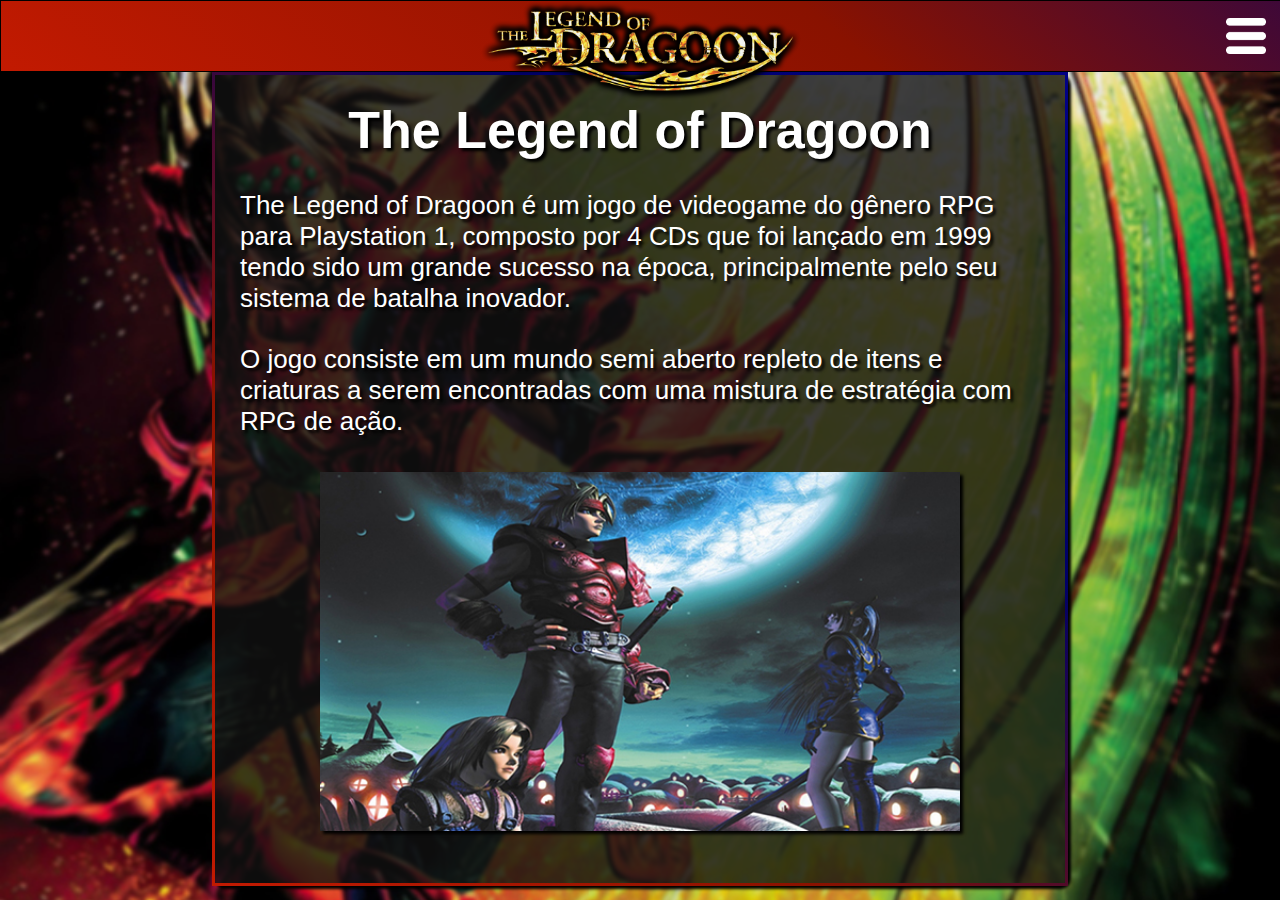
<file: index.html>
<!DOCTYPE html>
<html lang="pt-BR">
<head>
    <meta charset="UTF-8">
    <meta http-equiv="X-UA-Compatible" content="IE=edge">
    <meta name="viewport" content="width=device-width, initial-scale=1.0">
    <link rel="stylesheet" href="style/style.css">
    <link rel="stylesheet" href="style/background-home.css">
    <title>Menu</title>
</head>
<body>
    <header class="cabecalho">
        <input type="checkbox" id="check">
        <label for="check">
            <img class="icone-menu" src="img/menu-mobile-1.png" alt="Icone do menu">
        </label>
        <!--
            O for="check" está ligando a label ao id="check" através dos nomes. Com isso a imagem dentro da label vai acionar o checkbox da página.
         -->
        <nav class="navegacao">
            <ul class="menu">
                <li class="btn-menu"><a href="index.html">Home</a></li>
                <li class="btn-menu"><a href="historia.html">Historia</a></li>
                <li class="btn-menu"><a href="imagens.html">Imagens</a></li>
                <li class="btn-menu"><a href="sobre.html">Sobre o game</a></li>
                <li class="btn-menu"><a href="detonado.html">Detonado</a></li>
            </ul>
        </nav>

        <div class="container-logo">
            <img src="img/logo.png" alt="Logo do site">
        </div>
    </header>

    <main class="conteudo-principal">
        <h1>The Legend of Dragoon</h1>
        <p>The Legend of Dragoon é um jogo de videogame do gênero RPG para Playstation 1, composto por 4 CDs que foi lançado em 1999 tendo sido um grande sucesso na época, principalmente pelo seu sistema de batalha inovador.</p>
        <p>O jogo consiste em um mundo semi aberto repleto de itens e criaturas a serem encontradas com uma mistura de estratégia com RPG de ação.</p>

        <div class="container-img-main">
            <img src="img/img-conteudo-home.jpg" alt="">
        </div>
</body>
</html>
</file>
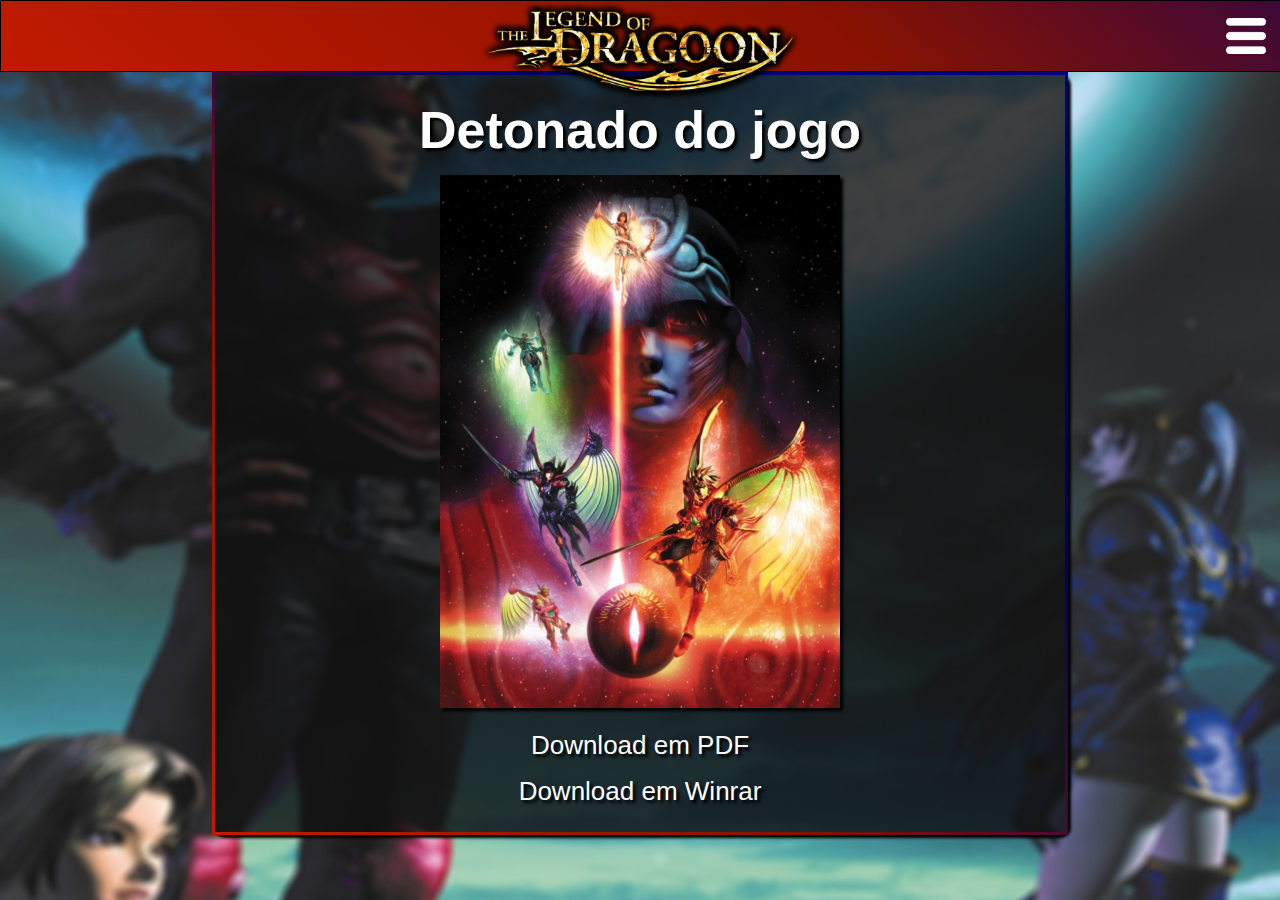
<file: detonado.html>
<!DOCTYPE html>
<html lang="pt-BR">
<head>
    <meta charset="UTF-8">
    <meta http-equiv="X-UA-Compatible" content="IE=edge">
    <meta name="viewport" content="width=device-width, initial-scale=1.0">
    <link rel="stylesheet" href="style/style.css">
    <link rel="stylesheet" href="style/background-detonado.css">
    <title>Menu</title>
</head>
<body>
    <header class="cabecalho">
        <input type="checkbox" id="check">
        <label for="check">
            <img class="icone-menu" src="img/menu-mobile-1.png" alt="Icone do menu">
        </label>
        <!--
            O for="check" está ligando a label ao id="check" através dos nomes. Com isso a imagem dentro da label vai acionar o checkbox da página.
         -->
        <nav class="navegacao">
            <ul class="menu">
                <li class="btn-menu"><a href="index.html">Home</a></li>
                <li class="btn-menu"><a href="historia.html">Historia</a></li>
                <li class="btn-menu"><a href="imagens.html">Imagens</a></li>
                <li class="btn-menu"><a href="sobre.html">Sobre o game</a></li>
                <li class="btn-menu"><a href="detonado.html">Detonado</a></li>
            </ul>
        </nav>

        <div class="container-logo">
            <img src="img/logo.png" alt="Logo do site">
        </div>
    </header>

    <main class="conteudo-principal">
        <h1>Detonado do jogo</h1>
        
        <div class="container-img-main-detonado">
            <img src="img/Detonado/detonado-img.jpg" alt="Personagens do jogo">
        </div>
        
        <a href="download/The Legend Of Dragoon.pdf" download="The Legend Of Dragoon.pdf" target="_blank">Download em PDF</a>

        <a href="download/The Legend Of Dragoon.rar" download="The Legend Of Dragoon.rar" type="	application/zip" target="_blank">Download em Winrar</a>
    </main>
</body>
</html>
</file>
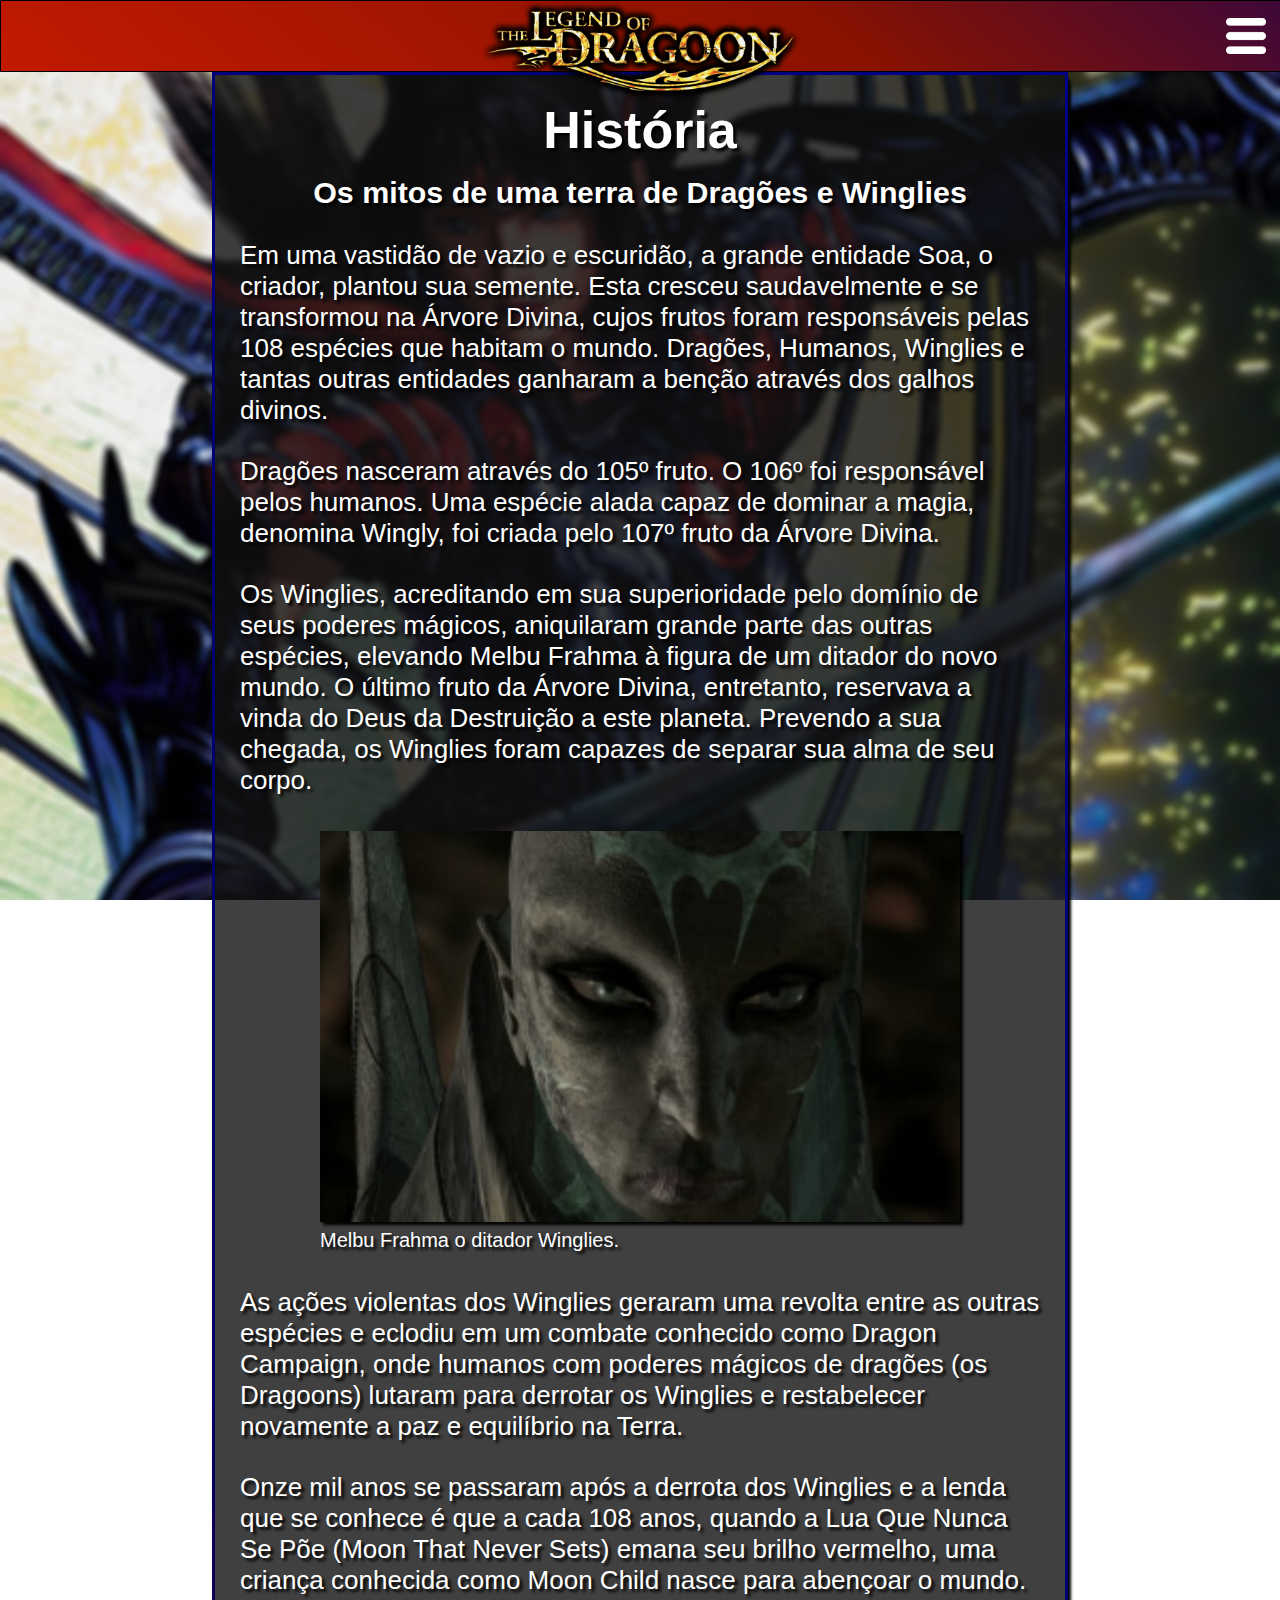
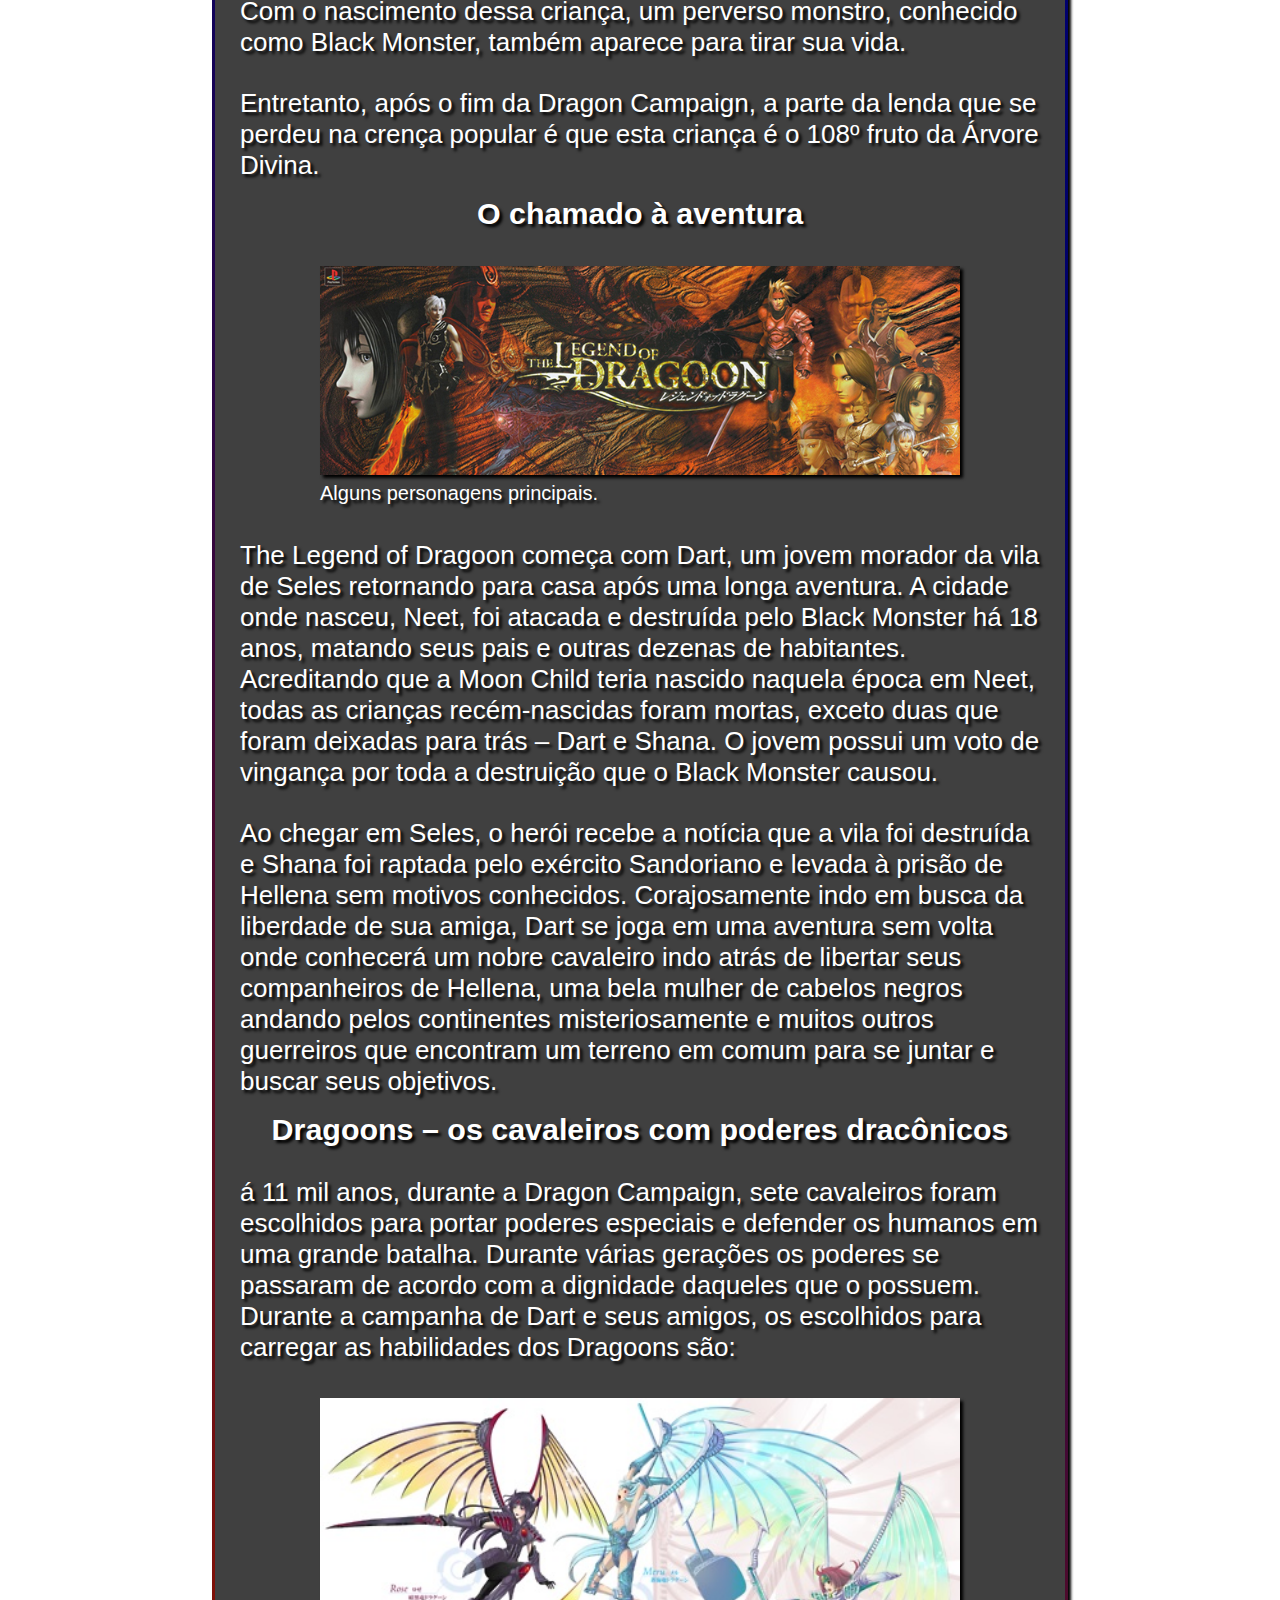
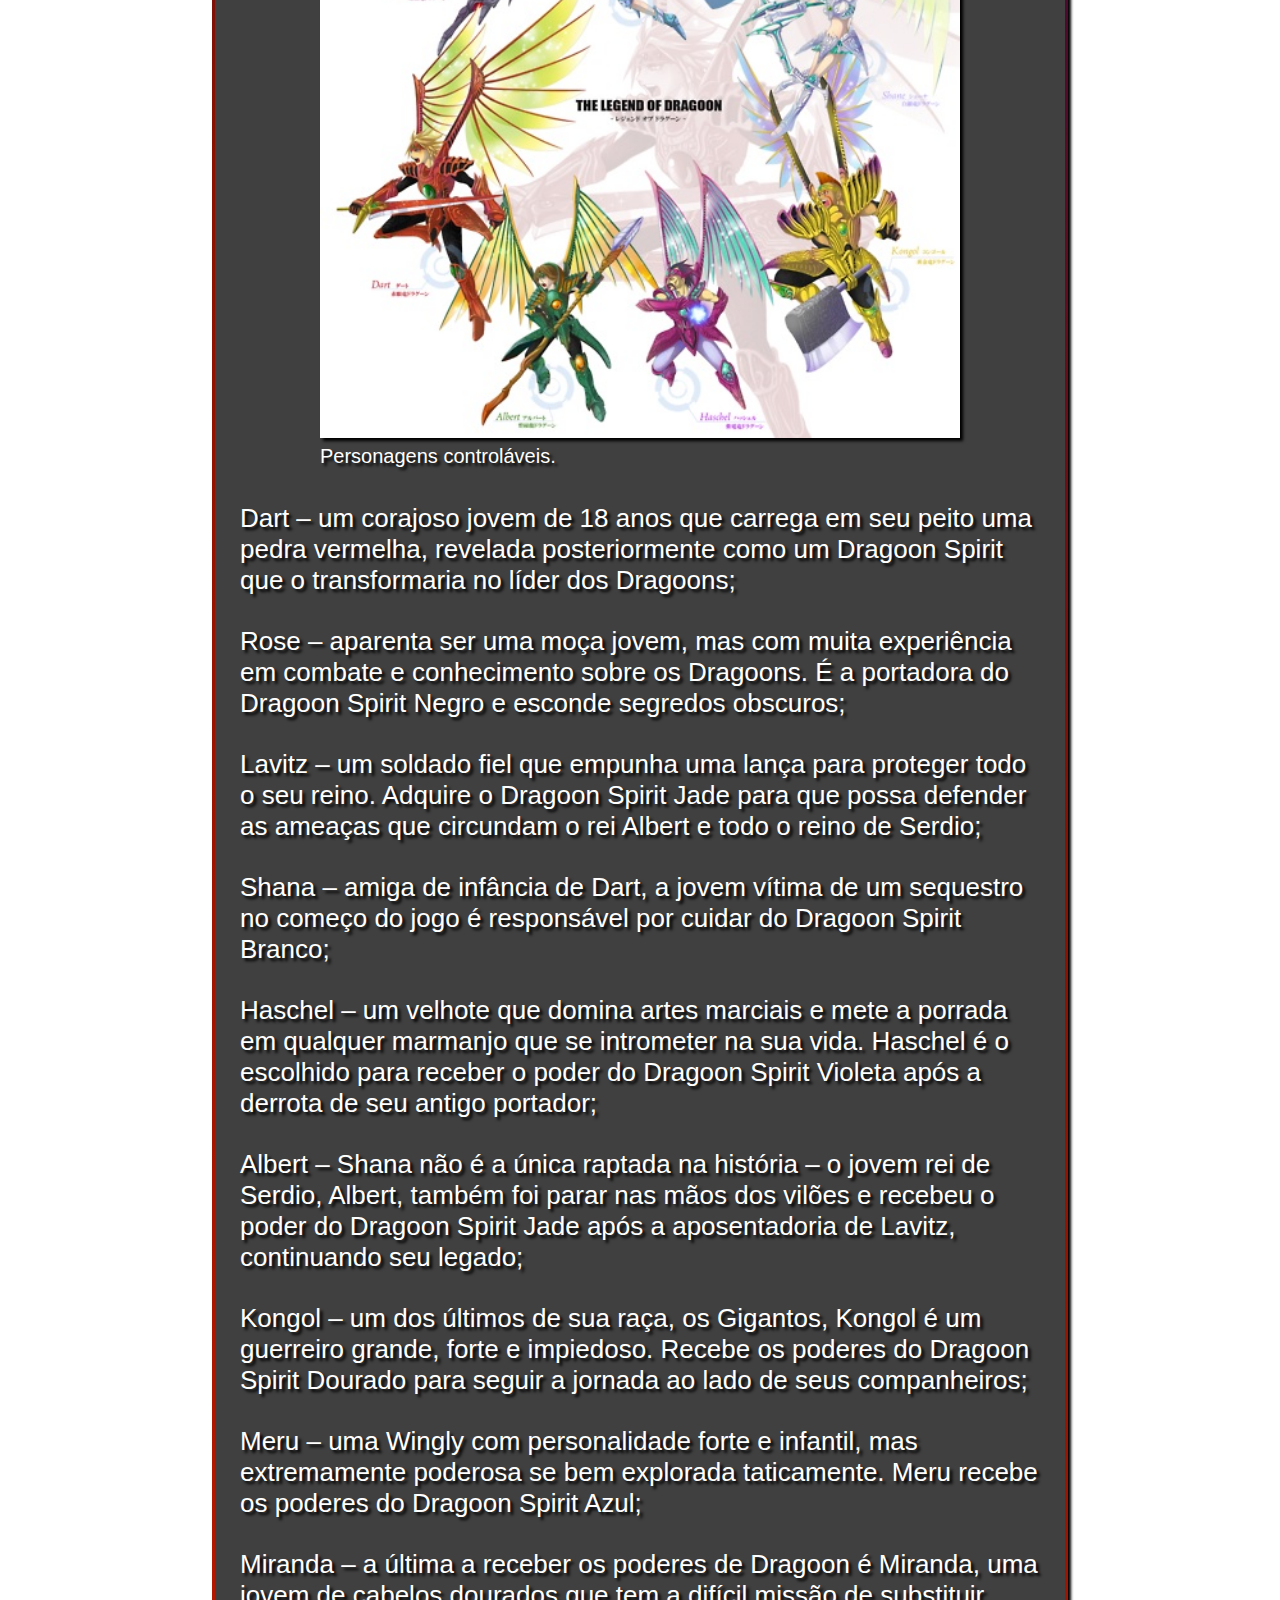
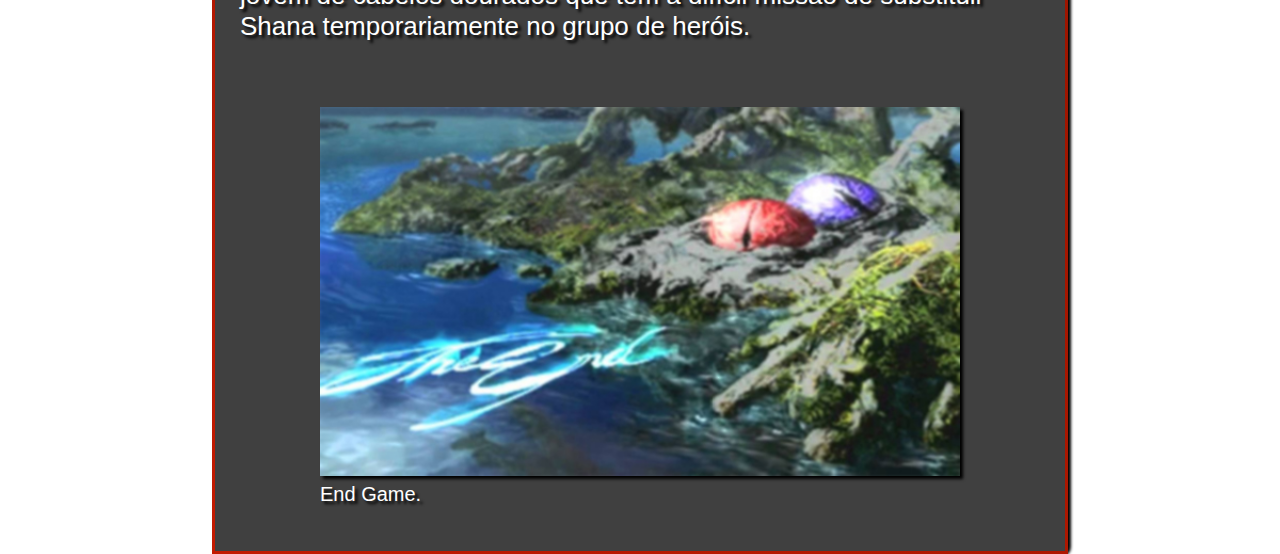
<file: historia.html>
<!DOCTYPE html>
<html lang="pt-BR">
<head>
    <meta charset="UTF-8">
    <meta http-equiv="X-UA-Compatible" content="IE=edge">
    <meta name="viewport" content="width=device-width, initial-scale=1.0">
    <link rel="stylesheet" href="style/style.css">
    <link rel="stylesheet" href="style/background-historia.css">
    <title>Menu</title>
</head>
<body>
    <header class="cabecalho">
        <input type="checkbox" id="check">
        <label for="check">
            <img class="icone-menu" src="img/menu-mobile-1.png" alt="Icone do menu">
        </label>
        <!--
            O for="check" está ligando a label ao id="check" através dos nomes. Com isso a imagem dentro da label vai acionar o checkbox da página.
         -->
        <nav class="navegacao">
            <ul class="menu">
                <li class="btn-menu"><a href="index.html">Home</a></li>
                <li class="btn-menu"><a href="historia.html">Historia</a></li>
                <li class="btn-menu"><a href="imagens.html">Imagens</a></li>
                <li class="btn-menu"><a href="sobre.html">Sobre o game</a></li>
                <li class="btn-menu"><a href="detonado.html">Detonado</a></li>
            </ul>
        </nav>

        <div class="container-logo">
            <img src="img/logo.png" alt="Logo do site">
        </div>
    </header>

    <main class="conteudo-principal">
        <h1>História</h1>
        <h3>Os mitos de uma terra de Dragões e Winglies</h3>
        <p>Em uma vastidão de vazio e escuridão, a grande entidade Soa, o criador, plantou sua semente. Esta cresceu saudavelmente e se transformou na Árvore Divina, cujos frutos foram responsáveis pelas 108 espécies que habitam o mundo. Dragões, Humanos, Winglies e tantas outras entidades ganharam a benção através dos galhos divinos.</p>
        <p>Dragões nasceram através do 105º fruto. O 106º foi responsável pelos humanos. Uma espécie alada capaz de dominar a magia, denomina Wingly, foi criada pelo 107º fruto da Árvore Divina.</p>
        <p>Os Winglies, acreditando em sua superioridade pelo domínio de seus poderes mágicos, aniquilaram grande parte das outras espécies, elevando Melbu Frahma à figura de um ditador do novo mundo. O último fruto da Árvore Divina, entretanto,  reservava a vinda do Deus da Destruição a este planeta. Prevendo a sua chegada, os Winglies foram capazes de separar sua alma de seu corpo.</p>

        <div class="container-img-main">
            <img src="img/Historia/img-1.jpg" alt="Imagem do Melbu Frahma">
            <figcaption>Melbu Frahma o ditador Winglies.</figcaption>
        </div>

        <p>As ações violentas dos Winglies geraram uma revolta entre as outras espécies e eclodiu em um combate conhecido como Dragon Campaign, onde humanos com poderes mágicos de dragões (os Dragoons) lutaram para derrotar os Winglies e restabelecer novamente a  paz e equilíbrio na Terra.</p>
        <p>Onze mil anos se passaram após a derrota dos Winglies e a lenda que se conhece é que a cada 108 anos, quando a Lua Que Nunca Se Põe (Moon That Never Sets) emana seu brilho vermelho, uma criança conhecida como Moon Child nasce para abençoar o mundo. Com o nascimento dessa criança, um perverso monstro, conhecido como Black Monster, também aparece para tirar sua vida.</p>
        <p>Entretanto, após o fim da Dragon Campaign, a parte da lenda que se perdeu na crença popular é que esta criança é o 108º fruto da Árvore Divina.</p>
        <h3>O chamado à aventura</h3>

        <div class="container-img-main">
            <img src="img/Historia/img-2.jpg" alt="Lloys, Dart e compania">
            <figcaption>Alguns personagens principais.</figcaption>
        </div>

        <p>The Legend of Dragoon começa com Dart, um jovem morador da vila de Seles retornando para casa após uma longa aventura. A cidade onde nasceu, Neet, foi atacada e destruída pelo Black Monster há 18 anos, matando seus pais e outras dezenas de habitantes. Acreditando que a Moon Child teria nascido naquela época em Neet, todas as crianças recém-nascidas foram mortas, exceto duas que foram deixadas para trás – Dart e Shana. O jovem possui um voto de vingança por toda a destruição que o Black Monster causou.</p>
        <p>Ao chegar em Seles, o herói recebe a notícia que a vila foi destruída e Shana foi raptada pelo exército Sandoriano e levada à prisão de Hellena sem motivos conhecidos. Corajosamente indo em busca da liberdade de sua amiga, Dart se joga em uma aventura sem volta onde conhecerá um nobre cavaleiro indo atrás de libertar seus companheiros de Hellena, uma bela mulher de cabelos negros andando pelos continentes misteriosamente e muitos outros guerreiros que encontram um terreno em comum para se juntar e buscar seus objetivos.</p>
        <h3>Dragoons – os cavaleiros com poderes dracônicos</h3>
        <p>á 11 mil anos, durante a Dragon Campaign, sete cavaleiros foram escolhidos para portar poderes especiais e defender os humanos em uma grande batalha. Durante várias gerações os poderes se passaram de acordo com a dignidade daqueles que o possuem. Durante a campanha de Dart e seus amigos, os escolhidos para carregar as habilidades dos Dragoons são:</p>

        <div class="container-img-main">
            <img src="img/Historia/characters.jpg" alt="Imagem dos personagens">
            <figcaption>Personagens controláveis.</figcaption>
        </div>

        <p>Dart – um corajoso jovem de 18 anos que carrega em seu peito uma pedra vermelha, revelada posteriormente como um Dragoon Spirit que o transformaria no líder dos Dragoons;</p>
        <p>Rose – aparenta ser uma moça jovem, mas com muita experiência em combate e conhecimento sobre os Dragoons. É a portadora do Dragoon Spirit Negro e esconde segredos obscuros;</p>
        <p>Lavitz – um soldado fiel que empunha uma lança para proteger todo o seu reino. Adquire o Dragoon Spirit Jade para que possa defender as ameaças que circundam o rei Albert e todo o reino de Serdio;</p>
        <p>Shana – amiga de infância de Dart, a jovem vítima de um sequestro no começo do jogo é responsável por cuidar do Dragoon Spirit Branco;</p>
        <p>Haschel – um velhote que domina artes marciais e mete a porrada em qualquer marmanjo que se intrometer na sua vida. Haschel é o escolhido para receber o poder do Dragoon Spirit Violeta após a derrota de seu antigo portador;</p>
        <p>Albert – Shana não é a única raptada na história – o jovem rei de Serdio, Albert, também foi parar nas mãos dos vilões e recebeu o poder do Dragoon Spirit Jade após a aposentadoria de Lavitz, continuando seu legado;</p>
        <p>Kongol – um dos últimos de sua raça, os Gigantos, Kongol é um guerreiro grande, forte e impiedoso. Recebe os poderes do Dragoon Spirit Dourado para seguir a jornada ao lado de seus companheiros;</p>
        <p>Meru – uma Wingly com personalidade forte e infantil, mas extremamente poderosa se bem explorada taticamente. Meru recebe os poderes do Dragoon Spirit Azul;</p>
        <p>Miranda – a última a receber os poderes de Dragoon é Miranda, uma jovem de cabelos dourados que tem a difícil missão de substituir Shana temporariamente no grupo de heróis.</p>
        <p></p>

            <div class="container-img-main">
                <img class="img-3" src="img/Historia/img-3.jpg" alt="Ultima imagem d jogo">
                <figcaption>End Game.</figcaption>
            </div>

    </main>
</body>
</html>
</file>
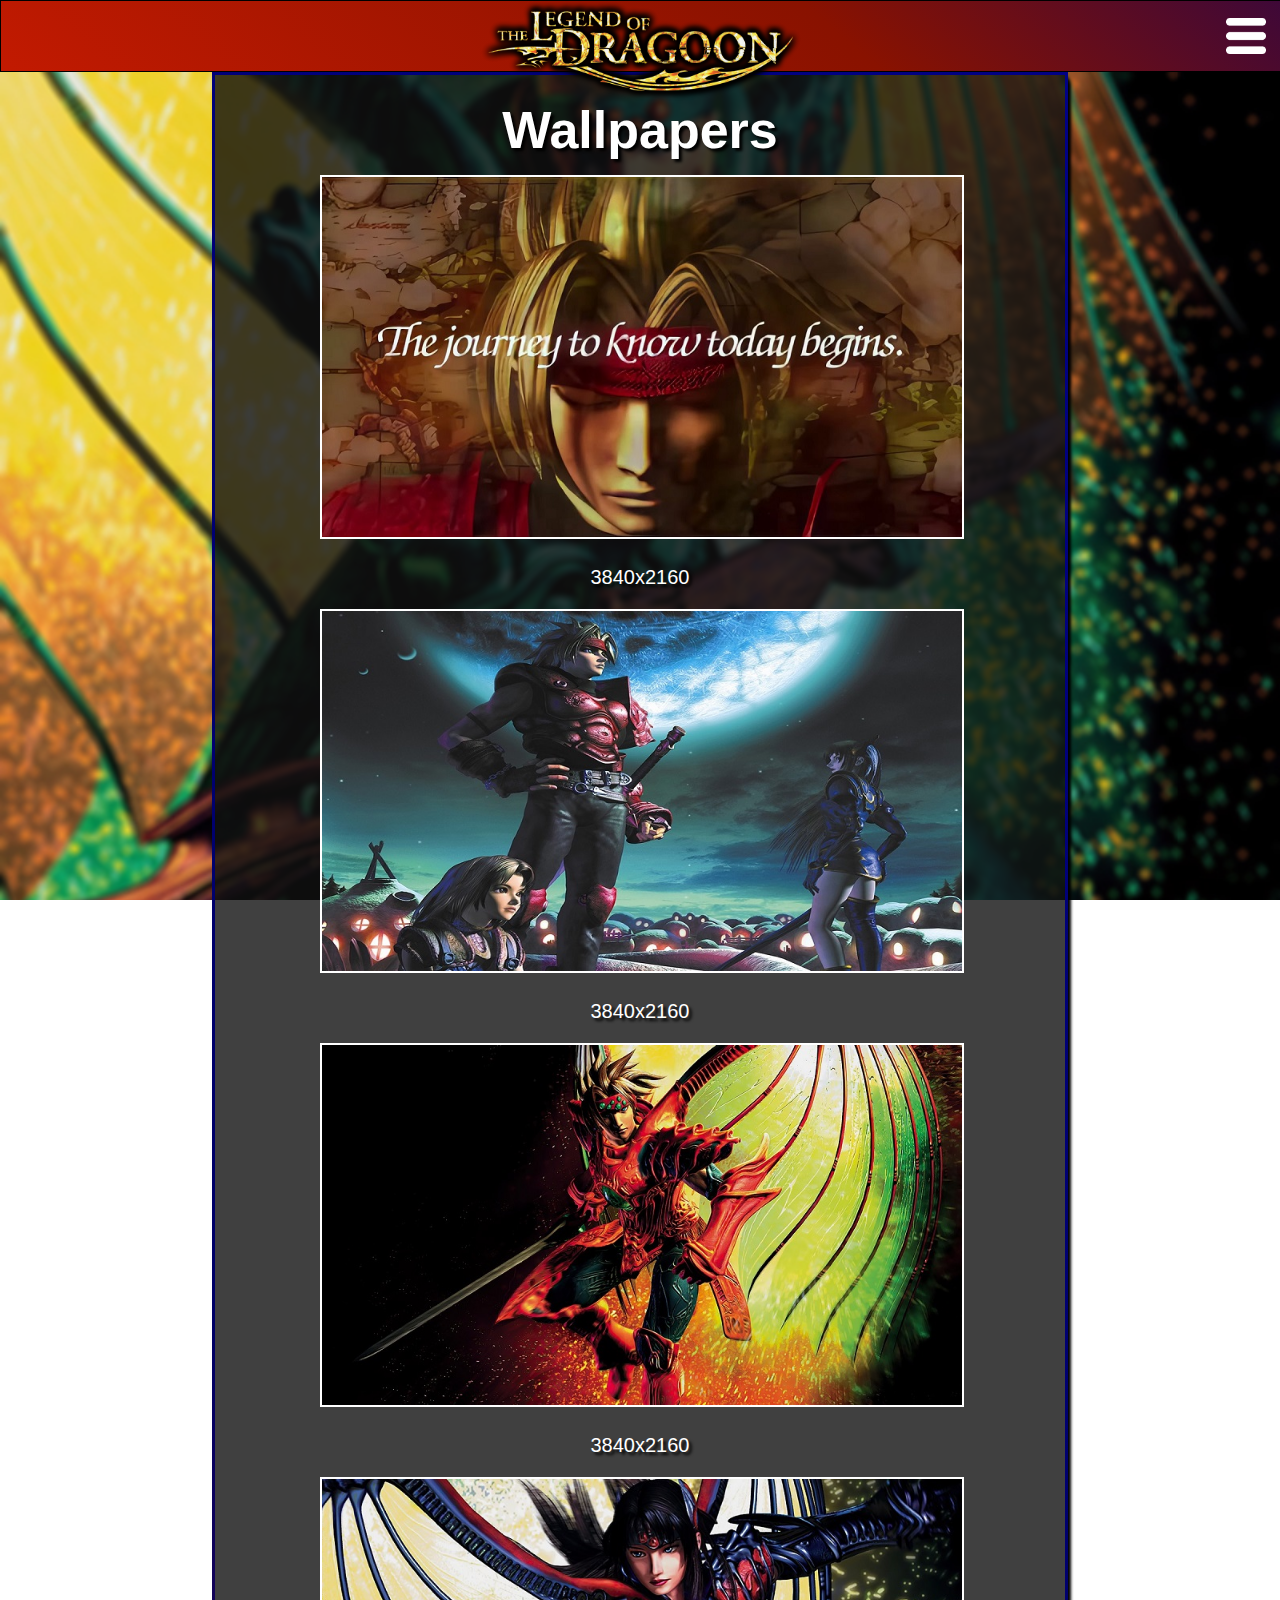
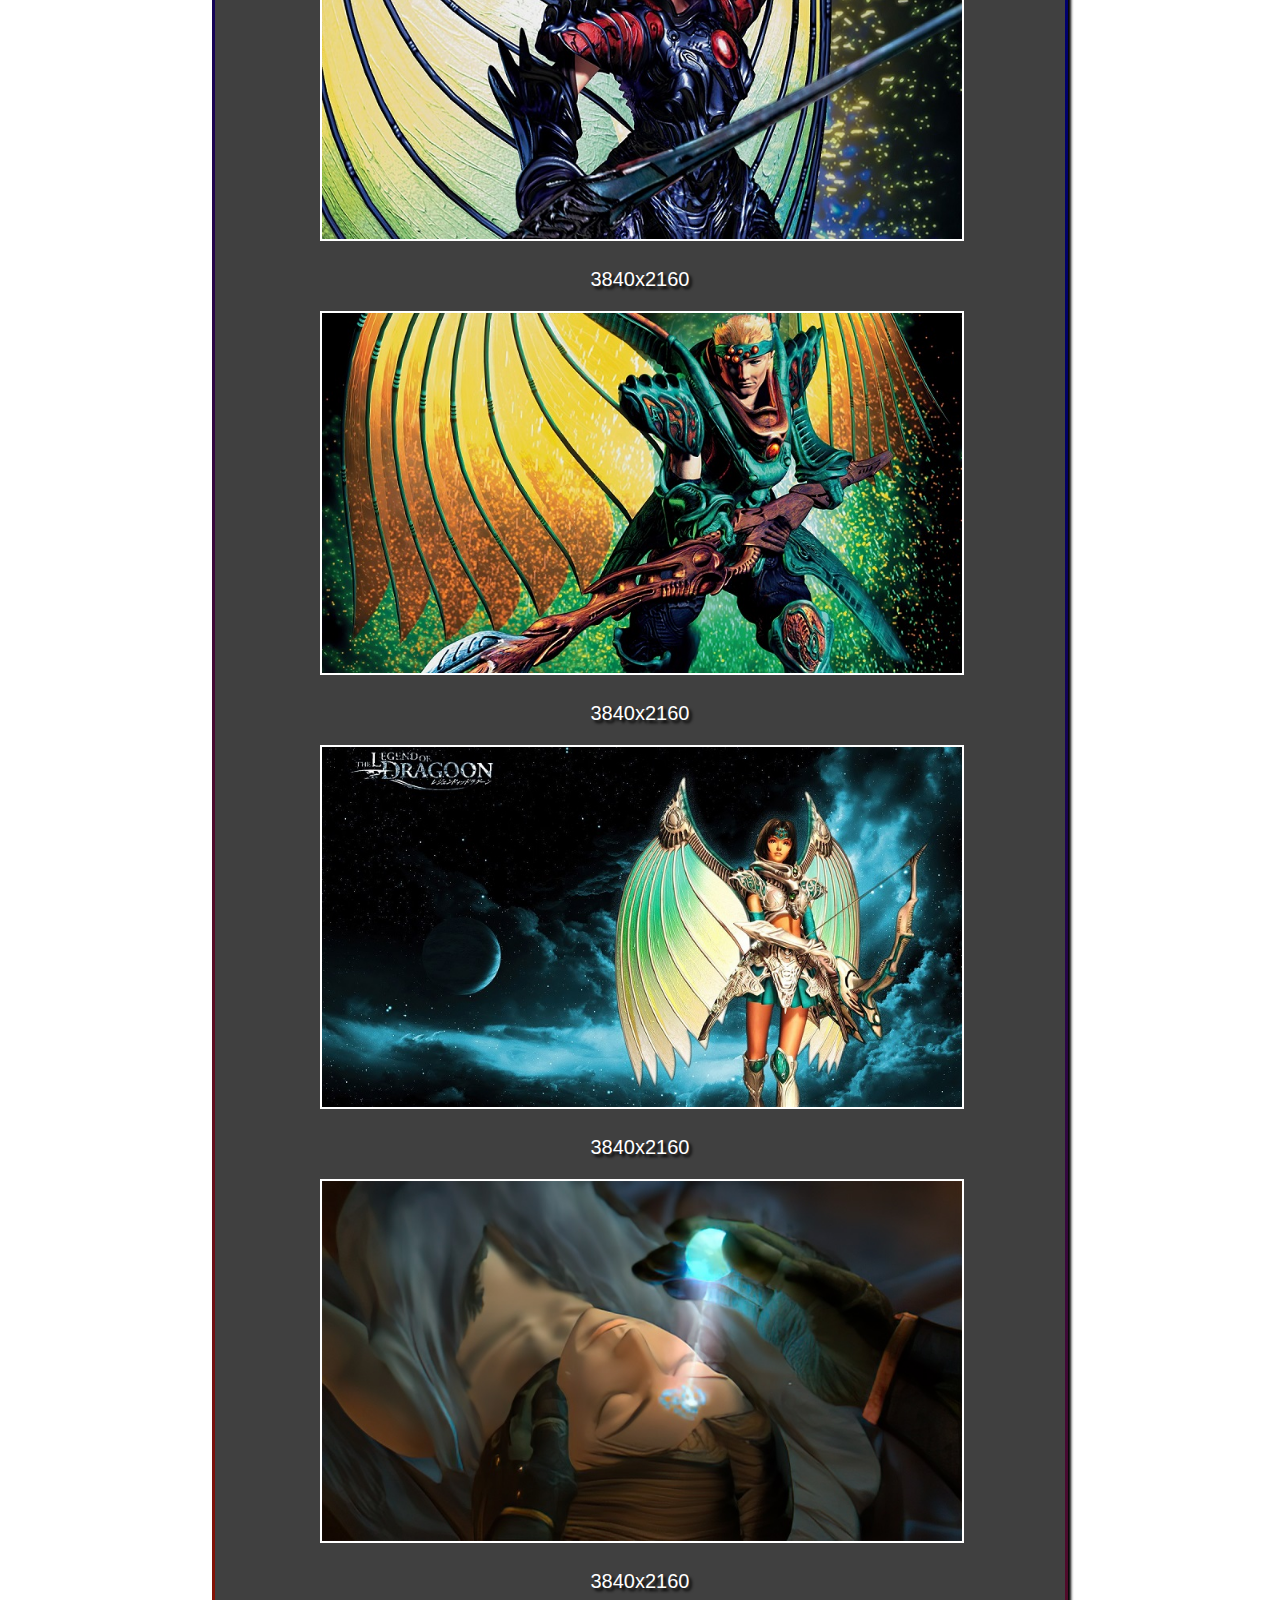
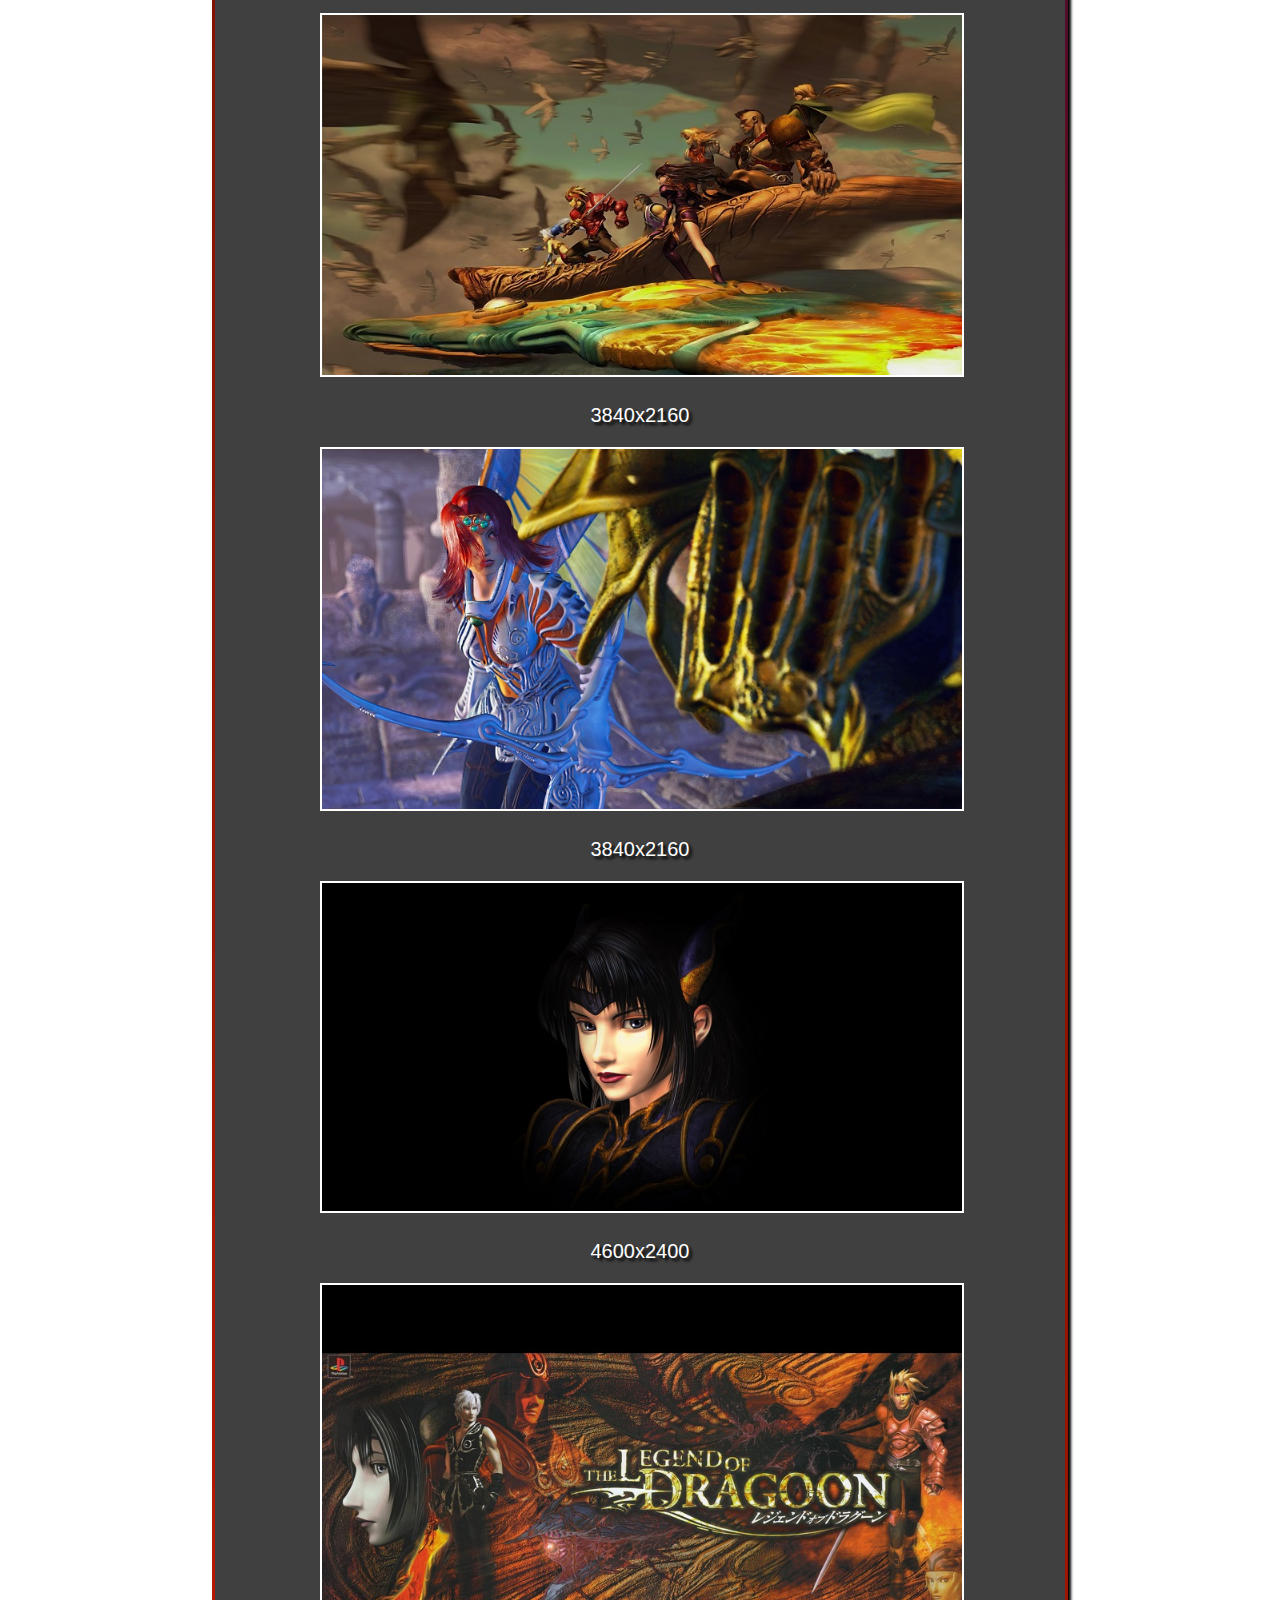
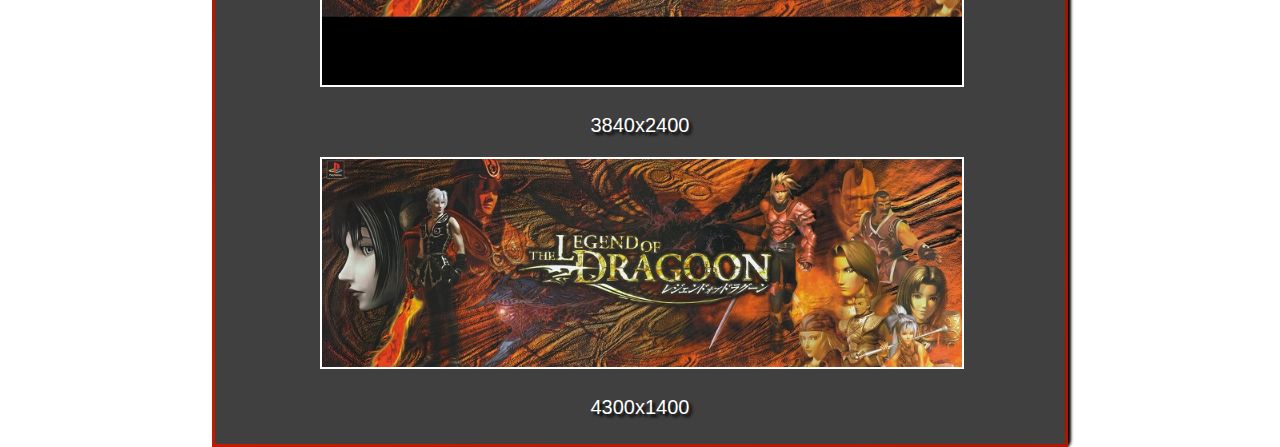
<file: imagens.html>
<!DOCTYPE html>
<html lang="pt-BR">
<head>
    <meta charset="UTF-8">
    <meta http-equiv="X-UA-Compatible" content="IE=edge">
    <meta name="viewport" content="width=device-width, initial-scale=1.0">
    <link rel="stylesheet" href="style/style.css">
    <link rel="stylesheet" href="style/background-imagens.css">
    <title>Menu</title>
</head>
<body>
    <header class="cabecalho">
        <input type="checkbox" id="check">
        <label for="check">
            <img class="icone-menu" src="img/menu-mobile-1.png" alt="Icone do menu">
        </label>
        <!--
            O for="check" está ligando a label ao id="check" através dos nomes. Com isso a imagem dentro da label vai acionar o checkbox da página.
         -->
        <nav class="navegacao">
            <ul class="menu">
                <li class="btn-menu"><a href="index.html">Home</a></li>
                <li class="btn-menu"><a href="historia.html">Historia</a></li>
                <li class="btn-menu"><a href="imagens.html">Imagens</a></li>
                <li class="btn-menu"><a href="sobre.html">Sobre o game</a></li>
                <li class="btn-menu"><a href="detonado.html">Detonado</a></li>
            </ul>
        </nav>

        <div class="container-logo">
            <img src="img/logo.png" alt="Logo do site">
        </div>
    </header>

    <main class="conteudo-principal">
        <h1>Wallpapers</h1>
        <div class="container-imagens">
                <a href="img/Imagens/Wallpaper/The Legend of Dragoon 1.jpg" target="_blank"><img src="img/Imagens/The Legend of Dragoon 1.jpg" alt="imagem da galeria"></a>
                <figcaption>3840x2160</figcaption>

                <a href="img/Imagens/Wallpaper/The Legend of Dragoon 2.jpg" target="_blank"><img src="img/Imagens/The Legend of Dragoon 2.jpg" alt="imagem da galeria"></a>
                <figcaption>3840x2160</figcaption>

                <a href="img/Imagens/Wallpaper/The Legend of Dragoon 3.jpg" target="_blank"><img src="img/Imagens/The Legend of Dragoon 3.jpg" alt="imagem da galeria"></a>
                <figcaption>3840x2160</figcaption>

                <a href="img/Imagens/Wallpaper/The Legend of Dragoon 4.jpg" target="_blank"><img src="img/Imagens/The Legend of Dragoon 4.jpg" alt="imagem da galeria"></a>
                <figcaption>3840x2160</figcaption>

                <a href="img/Imagens/Wallpaper/The Legend of Dragoon 5.jpg" target="_blank"><img src="img/Imagens/The Legend of Dragoon 5.jpg" alt="imagem da galeria"></a>
                <figcaption>3840x2160</figcaption>

                <a href="img/Imagens/Wallpaper/The Legend of Dragoon 6.jpg" target="_blank"><img src="img/Imagens/The Legend of Dragoon 6.jpg" alt="imagem da galeria"></a>
                <figcaption>3840x2160</figcaption>

                <a href="img/Imagens/Wallpaper/The Legend of Dragoon 7.jpg" target="_blank"><img src="img/Imagens/The Legend of Dragoon 7.jpg" alt="imagem da galeria"></a>
                <figcaption>3840x2160</figcaption>


                <a href="img/Imagens/Wallpaper/The Legend of Dragoon 8.jpg" target="_blank"><img src="img/Imagens/The Legend of Dragoon 8.jpg" alt="imagem da galeria"></a>
                <figcaption>3840x2160</figcaption>

                <a href="img/Imagens/Wallpaper/The Legend of Dragoon 9.jpg" target="_blank"><img src="img/Imagens/The Legend of Dragoon 9.jpg" alt="imagem da galeria"></a>
                <figcaption>3840x2160</figcaption>

                <a href="img/Imagens/Wallpaper/The Legend of Dragoon 10.jpg" target="_blank"><img src="img/Imagens/The Legend of Dragoon 10.jpg" alt="imagem da galeria"></a>
                <figcaption>4600x2400</figcaption>

                <a href="img/Imagens/Wallpaper/The Legend of Dragoon 11.jpg" target="_blank"><img src="img/Imagens/The Legend of Dragoon 11.jpg" alt="imagem da galeria"></a>
                <figcaption>3840x2400</figcaption>

                <a href="img/Imagens/Wallpaper/The Legend of Dragoon 12.jpg" target="_blank"><img src="img/Imagens/The Legend of Dragoon 12.jpg" alt="imagem da galeria"></a>
                <figcaption>4300x1400</figcaption>
        </div>
    </main>
</body>
</html>
</file>
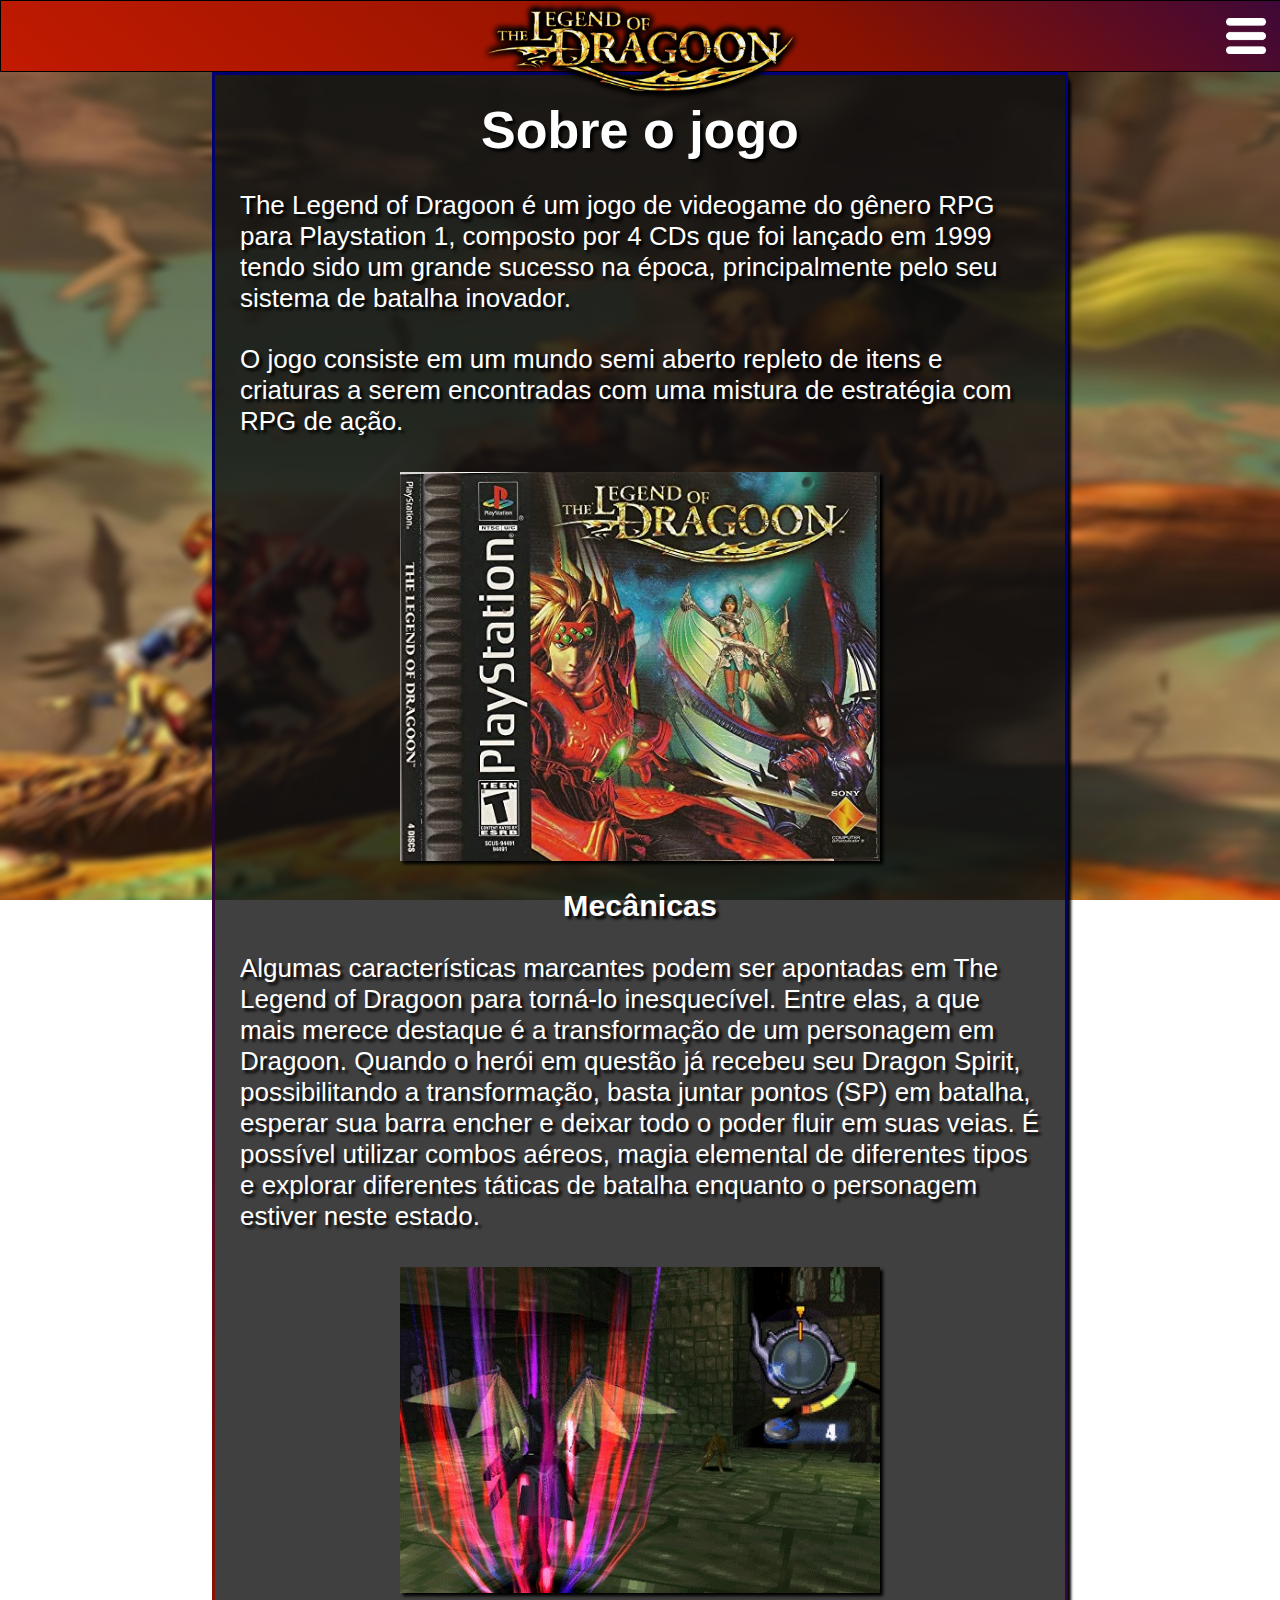
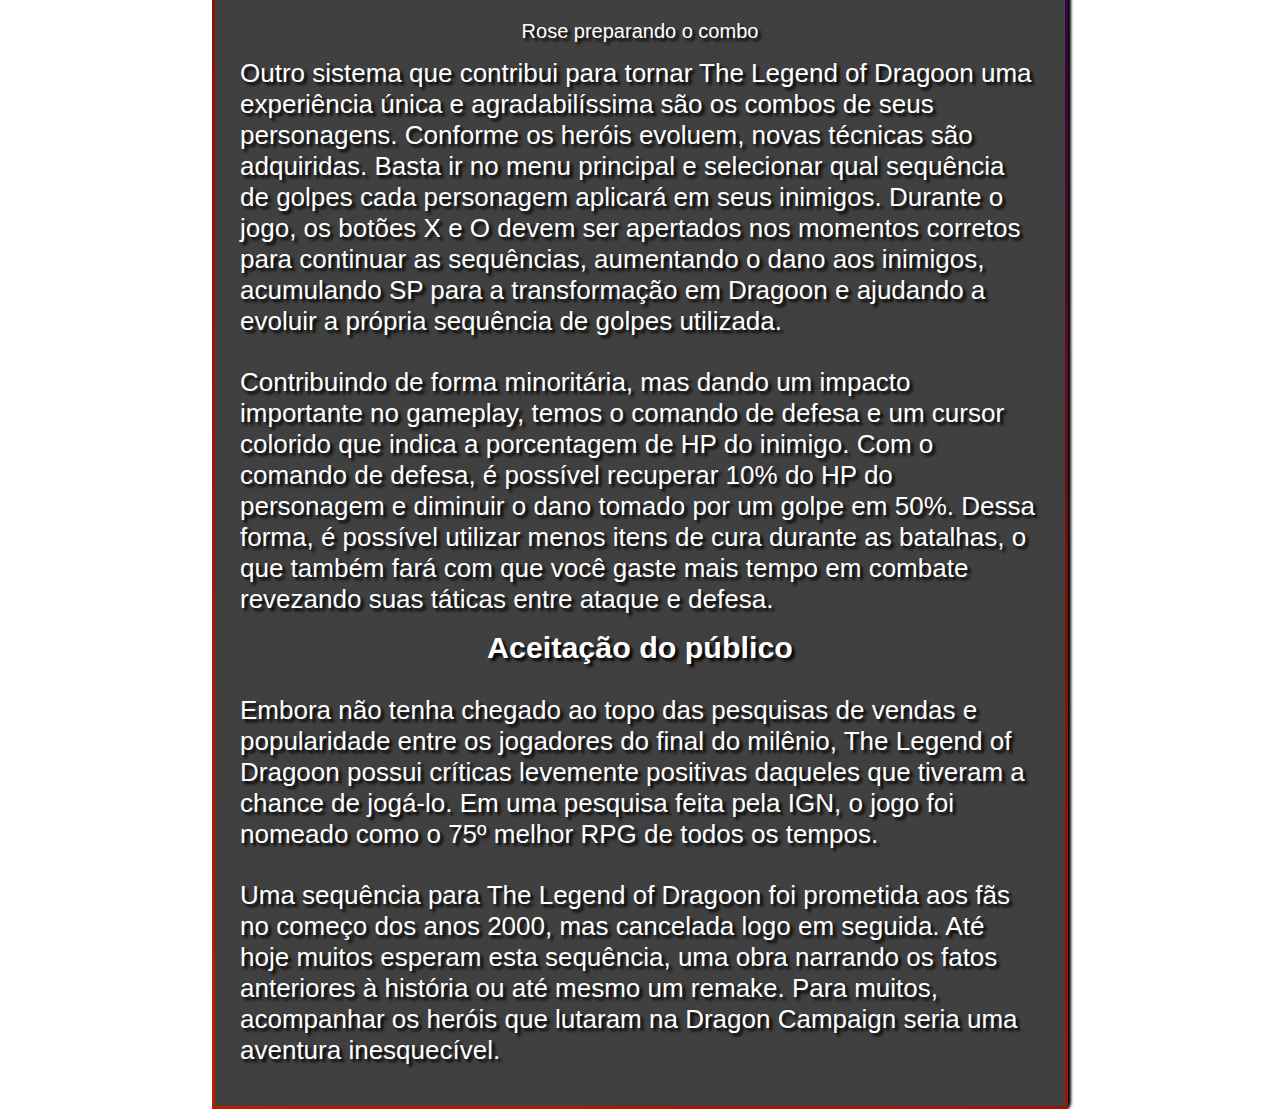
<file: sobre.html>
<!DOCTYPE html>
<html lang="pt-BR">
<head>
    <meta charset="UTF-8">
    <meta http-equiv="X-UA-Compatible" content="IE=edge">
    <meta name="viewport" content="width=device-width, initial-scale=1.0">
    <link rel="stylesheet" href="style/style.css">
    <link rel="stylesheet" href="style/background-sobre-game.css">
    <title>Menu</title>
</head>
<body>
    <header class="cabecalho">
        <input type="checkbox" id="check">
        <label for="check">
            <img class="icone-menu" src="img/menu-mobile-1.png" alt="Icone do menu">
        </label>
        <!--
            O for="check" está ligando a label ao id="check" através dos nomes. Com isso a imagem dentro da label vai acionar o checkbox da página.
         -->
        <nav class="navegacao">
            <ul class="menu">
                <li class="btn-menu"><a href="index.html">Home</a></li>
                <li class="btn-menu"><a href="historia.html">Historia</a></li>
                <li class="btn-menu"><a href="imagens.html">Imagens</a></li>
                <li class="btn-menu"><a href="sobre.html">Sobre o game</a></li>
                <li class="btn-menu"><a href="detonado.html">Detonado</a></li>
            </ul>
        </nav>

        <div class="container-logo">
            <img src="img/logo.png" alt="Logo do site">
        </div>
    </header>

    <main class="conteudo-principal">
        <h1>Sobre o jogo</h1>
        <p>The Legend of Dragoon é um jogo de videogame do gênero RPG para Playstation 1, composto por 4 CDs que foi lançado em 1999 tendo sido um grande sucesso na época, principalmente pelo seu sistema de batalha inovador.</p>
        <p>O jogo consiste em um mundo semi aberto repleto de itens e criaturas a serem encontradas com uma mistura de estratégia com RPG de ação.</p>

        <div class="container-img-main-sobre">
            <img src="img/Sobre/capa.jpg" alt="Capa do jogo">
        </div>
        
        <h3>Mecânicas</h3>
        <p>Algumas características marcantes podem ser apontadas em The Legend of Dragoon para torná-lo inesquecível. Entre elas, a que mais merece destaque é a transformação de um personagem em Dragoon. Quando o herói em questão já recebeu seu Dragon Spirit, possibilitando a transformação, basta juntar pontos (SP) em batalha, esperar sua barra encher e deixar todo o poder fluir em suas veias. É possível utilizar combos aéreos, magia elemental de diferentes tipos e explorar diferentes táticas de batalha enquanto o personagem estiver neste estado.</p>

        <div class="container-img-main-sobre">
            <img src="img/Sobre/sobre1.jpg" alt="Rose preparando o combo">
        </div>
        <figcaption>Rose preparando o combo</figcaption>

        <p>Outro sistema que contribui para tornar The Legend of Dragoon uma experiência única e agradabilíssima são os combos de seus personagens. Conforme os heróis evoluem, novas técnicas são adquiridas. Basta ir no menu principal e selecionar qual sequência de golpes cada personagem aplicará em seus inimigos. Durante o jogo, os botões X e O devem ser apertados nos momentos corretos para continuar as sequências, aumentando o dano aos inimigos, acumulando SP para a transformação em Dragoon e ajudando a evoluir a própria sequência de golpes utilizada.</p>

        <p>Contribuindo de forma minoritária, mas dando um impacto importante no gameplay, temos o comando de defesa e um cursor colorido que indica a porcentagem de HP do inimigo. Com o comando de defesa, é possível recuperar 10% do HP do personagem e diminuir o dano tomado por um golpe em 50%. Dessa forma, é possível utilizar menos itens de cura durante as batalhas, o que também fará com que você gaste mais tempo em combate revezando suas táticas entre ataque e defesa.</p>

        <h3>Aceitação do público</h3>
        <p>Embora não tenha chegado ao topo das pesquisas de vendas e popularidade entre os jogadores do final do milênio, The Legend of Dragoon possui críticas levemente positivas daqueles que tiveram a chance de jogá-lo. Em uma pesquisa feita pela IGN, o jogo foi nomeado como o 75º melhor RPG de todos os tempos.</p>

        <p>Uma sequência para The Legend of Dragoon foi prometida aos fãs no começo dos anos 2000, mas cancelada logo em seguida. Até hoje muitos esperam esta sequência, uma obra narrando os fatos anteriores à história ou até mesmo um remake. Para muitos, acompanhar os heróis que lutaram na Dragon Campaign seria uma aventura inesquecível.</p>
    </main>
</body>
</html>
</file>
<file: style/style.css>
*{
    padding: 0px;
    margin: 0px;
}

a{
    text-decoration: none;
    color: black;
}

body{
    font-family: Arial, Helvetica, sans-serif;
    font-size: 26px;
    text-shadow: 3px 3px 3px#000000;
}

/* HEADER */

.cabecalho{
    display: flex;
    flex-direction: row-reverse;
    justify-content: space-between;
    width: 100%;
    height: 70px;
    border: 1px solid black;
    position: fixed;
    top: 0px;

    /* Aplicando a animação*/
    background: linear-gradient(40deg, #c21a01, #891200, #000066, #010185);
    background-size: 200%;
    animation: colors 10s ease-out infinite;
}

@keyframes colors {
    0%{
        background-position: 0%;
    }
    50%{
        background-position: 100%;
    }
    100%{
        background-color: 0%;
    }
}
    /* Animação pronta */

ul{
    list-style: none;
}

.icone-menu{
    width: 40px;
}

.icone-menu:hover{
    cursor: pointer;
}

input[type="checkbox"]{
    display: none;
}
/* Fazendo checkbox desaparecer da tela */

.navegacao{
    background-color: rgba(16, 16, 16,.5);
    width: 300px;
    height: 900px;
    left: -350px;
    position: absolute;
}

input[type="checkbox"]:checked ~ nav{
/* Quando o input no checkbox for acionado ele vai fazer um evento (~) no elemento nav. */

transform: translateX(350px); /* Vamos mexer no eixo X (na horizontal, se fosse Y seria vertical). */
}

.menu{
    display: flex;
    flex-direction: column;
    position: absolute;
    top: 70px;
    width: 100%;
}

.menu > .btn-menu > a{
    display: block;
    padding: 20px 5px;
    color: white;
}

.menu > .btn-menu > a:hover{
    background-color: #c21a01;
    text-shadow: 1px 1px 1px#000000
}

.menu > .btn-menu > a:active{
    color: #edd900;
}

label{
    padding: 15px;
    position: absolute;
    z-index: 1;
    /* 
        O que é o Z-Index?
        A propriedade Z-index especifica a ordem da pilha de um elemento do anúncio. Um elemento com número de ordem de empilhamento superior será exibido à frente de outro com número inferior. 
    */
}

.container-logo{
    display: flex;
    flex-direction: row;
    justify-content: center;
    width: 100%;
    height: 100px;

}

.container-logo > img{
    width: 320px;
}

/* Fim HEADER */



/* MAIN */

.conteudo-principal{
    display: flex;
    flex-direction: column;
    align-items: center;
    background-color: rgba(16, 16, 16,.8);
    border: 3px solid;
    border-radius: 10px;
    border-image: linear-gradient(40deg, #c21a01, #891200, #000066, #010185);
    border-image-slice: 1;
    box-shadow: 3px 3px 3px black;
    width: 1200px;
    height: 100%;
    margin: 0px auto;
    margin-top: 72px;
    padding: 25px;
}


.conteudo-principal > h1, h3{
    color: white;
    margin-bottom: 15px;
}

.conteudo-principal > p{
    color: white;
    margin: 15px 0px;
}

.container-img-main{
    width: 80%;
    margin: 20px 0px;
}

.container-img-main > img{
    width: 100%;
    box-shadow: 3px 3px 3px black;
}


figcaption{
    font-size: 20px;
    color: white;
}

/* Pag imagens */

.container-imagens{
    display: flex;
    flex-direction: row;
    justify-content: space-around;
    flex-wrap: wrap;
    gap: 20px;
    width: 80%;
}

.container-imagens > a{
    width: 100%;
}

.container-imagens > a > img{
    width: 100%;
    border: 2px solid white;
    overflow: hidden;
}

.container-imagens > a > img:hover{
    border: 2px solid #edd900;
    transform: scale(1.03);
	transition: filter, transform 1.0s;
}

/* Página sobre */

.container-img-main-sobre{
    width: 60%;
    margin: 20px 0px;
}

.container-img-main-sobre > img{
    width: 100%;
    box-shadow: 3px 3px 3px black;
}

/* Página detonado */

.conteudo-principal > img{
    width: 60%;
    
}

.conteudo-principal > a{
    color: white;
    margin-top: 15px;
}

.conteudo-principal > a:hover{
    color: #edd900;
}

.container-img-main-detonado{
    width: 50%;
    
}

.container-img-main-detonado > img{
    width: 100%;
    box-shadow: 3px 3px 3px black;
}

/* Fim MAIN */


/* MOBILE */

@media(max-width: 1280px){

    body{
        background-image: url("../img/fundo-mobile.jpg");
    }

    .navegacao{
        background-color: rgba(16, 16, 16,.9);
        width: 200px;
    }

    .conteudo-principal{
        width: 800px;
        height: 100%;
    }

    .container-logo{
        width: 100%;
    }
    
    .container-logo > img{
        width: 320px;
    }
}

@media(max-width: 840px){
    body{
        background-image: url("../img/fundo-mobile.jpg");
        font-size: 18px;
    }

    .navegacao{
        width: 200px;
    }

    .container-logo{
        display: flex;
        flex-direction: row;
        justify-content: space-between;
        width: 100%;
        height: 90px;
    
    }

    .conteudo-principal{
        width: 80%;
        margin-right: 50px;
    }

    .container-logo{
        width: 100%;
    }
    
    .container-logo > img{
        width: 220px;
    }

    .container-imagens > img{
        width: 90%;
        border: 2px solid white;
    }
}

/* Fim MOBILE */
</file>
<file: style/background-home.css>
body{
    background-image: url("../img/Backgrounds/Desktop/home.jpg");
    background-attachment: fixed; /* Fundo n vai mexer junto com a rolagem da página */
    background-size: cover;
}

@media(max-width: 1280px){

    body{
        background-image: url("../img/Backgrounds/Mobile/mobile-home.jpg");
    }
</file>
<file: style/background-detonado.css>
body{
    background-image: url("../img/Backgrounds/Desktop/detonado.jpg");
    background-attachment: fixed; /* Fundo n vai mexer junto com a rolagem da página */
    background-size: cover;
}

@media(max-width: 1280px){

    body{
        background-image: url("../img/Backgrounds/Mobile/mobile-detonado.jpg");
    }
</file>
<file: style/background-historia.css>
body{
    background-image: url("../img/Backgrounds/Desktop/historia.jpg");
    background-attachment: fixed; /* Fundo n vai mexer junto com a rolagem da página */
    background-size: cover;
}

@media(max-width: 1280px){

    body{
        background-image: url("../img/Backgrounds/Mobile/mobile-historia.jpg");
    }
</file>
<file: style/background-imagens.css>
body{
    background-image: url("../img/Backgrounds/Desktop/imagens.jpg");
    background-attachment: fixed; /* Fundo n vai mexer junto com a rolagem da página */
    background-size: cover;
}

@media(max-width: 1280px){

    body{
        background-image: url("../img/Backgrounds/Mobile/mobile-imagens.jpg");
    }
</file>
<file: style/background-sobre-game.css>
body{
    background-image: url("../img/Backgrounds/Desktop/sobre-game.jpg");
    background-attachment: fixed; /* Fundo n vai mexer junto com a rolagem da página */
    background-size: cover;
}

@media(max-width: 1280px){

    body{
        background-image: url("../img/Backgrounds/Mobile/mobile-sobre-game.jpg");
    }
</file>
